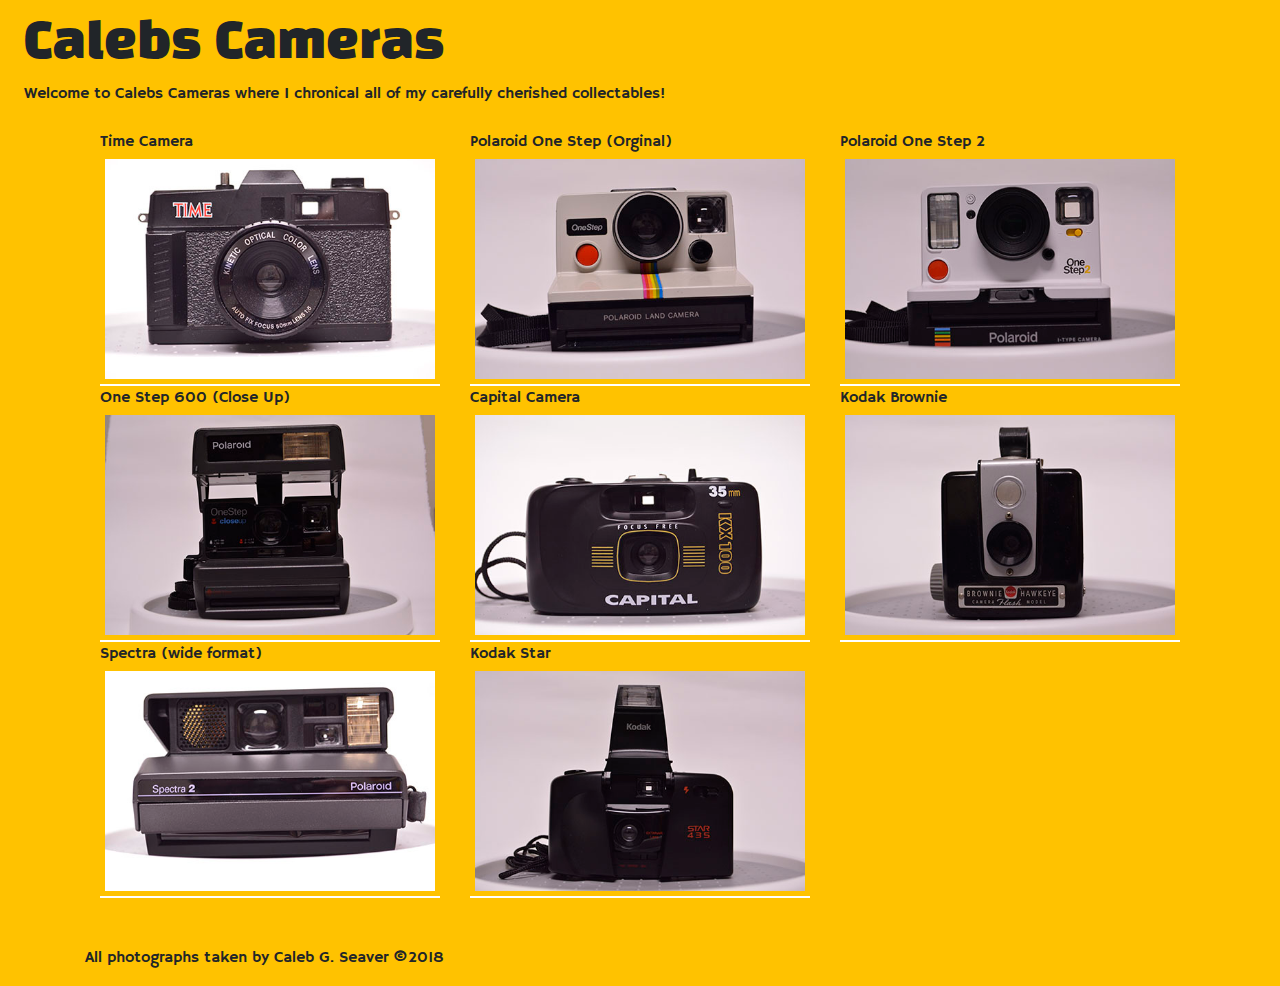
<file: index.html>
<!doctype html>
<html lang="en">
  <head>
    <!-- Required meta tags -->
    <meta charset="utf-8">
    <meta name="viewport" content="width=device-width, initial-scale=1, shrink-to-fit=no">

    <!-- Bootstrap CSS -->
    <link rel="stylesheet" href="https://maxcdn.bootstrapcdn.com/bootstrap/4.0.0/css/bootstrap.min.css" integrity="sha384-Gn5384xqQ1aoWXA+058RXPxPg6fy4IWvTNh0E263XmFcJlSAwiGgFAW/dAiS6JXm" crossorigin="anonymous" rel="stylesheet" href="css/main.css">
    <link rel="stylesheet" href="css/main.css">
    <link href="https://fonts.googleapis.com/css?family=Black+Han+Sans" rel="stylesheet">
    <link href="https://fonts.googleapis.com/css?family=Black+Han+Sans|PT+Serif" rel="stylesheet">
    <link href="https://fonts.googleapis.com/css?family=Hammersmith+One" rel="stylesheet">


    <title>Calebs Cameras</title>

  </head>
  <h1>Calebs Cameras</h1>

<div>Welcome to Calebs Cameras where I chronical all of my carefully cherished collectables!</div>

<br>

  <body>
    <div class="container">
  <div class="row">
    <div class="col">

<div class="container-fluid">
  <div class="row">
    <div class="col-md-4">
      <div class="col-md6">
      <figcaption>Time Camera</figcaption>
      <div class="crop-square-w24">
      <img src="img/time.jpg" class="img-fluid" alt="Time point and shoot camera">
    </div>
 	</div>
</div>


    <div class="col-md-4">
      <figcaption>Polaroid One Step (Orginal)</figcaption>
      <div class="crop-square-w24">
      <img src="img/onestep.jpg" class="img-fluid" alt="Polaroid Camera">
    </div>
    </div>

    <div class="col-md-4">
      <figcaption>Polaroid One Step 2</figcaption>
      <div class="crop-square-w24">
      <img src="img/onesteptwo.jpg" class="img-fluid" alt="Modern Polaroid Camera">
    </div>
    </div>

    <div class="col-md-4">
      <figcaption>One Step 600 (Close Up)</figcaption>
    <div class="crop-square-w24">
      <img src="img/onestepcloseup.jpg" class="img-fluid" alt="Polaroid box Camera">
    </div>
</div>

    <div class="col-md-4">
      <figcaption>Capital Camera</figcaption>
    <div class="crop-square-w24">
      <img src="img/capital.jpg" class="img-fluid" alt="35mm Camera">
    </div>
</div>

    <div class="col-md-4">
    <figcaption>Kodak Brownie</figcaption>
    <div class="crop-square-w24">
      <img src="img/brownie.jpg" class="img-fluid" alt="Kodack brownie camera">
    </div>
</div>

     <div class="col-md-4">
   <figcaption>Spectra (wide format)</figcaption>
    <div class="crop-square-w24">
      <img src="img/spectra.jpg" class="img-fluid" alt="wide format polaroid camera">
    </div>
</div>


    <div class="col-md-4">
   <figcaption>Kodak Star</figcaption>
   <hover> <div class="crop-square-w24">
      <img src="img/star.jpg"  class="img-fluid" alt="35mm camera"></div>
    </div>

</div>
<br>

    
    </div>
  </div>
</div>

<br>
<footer>All photographs taken by Caleb G. Seaver ©2018 </footer>
  </body>
</html>
</file>
<file: css/main.css>
body {
	width: auto;
    max-width: 100%;
	margin: 1em;
	padding-left: .5em;
	padding-right: .5em;
	font-family: 'Hammersmith One', sans-serif;
	background-color: #ffc200;
}

h1 {
	text-align: left;
	font-family: 'Black Han Sans', sans-serif;
	font-size: 3em;
	padding-right: 2em;
}

img{
	min-width: 50px;
	min-height: 50px;
	max-width: 75px
	/*height:auto;*/
	max-height: 25%;
	padding: .325em;
	border-bottom: solid; color: #ffffff;
	border-bottom-width: .125em;


}
</file>
